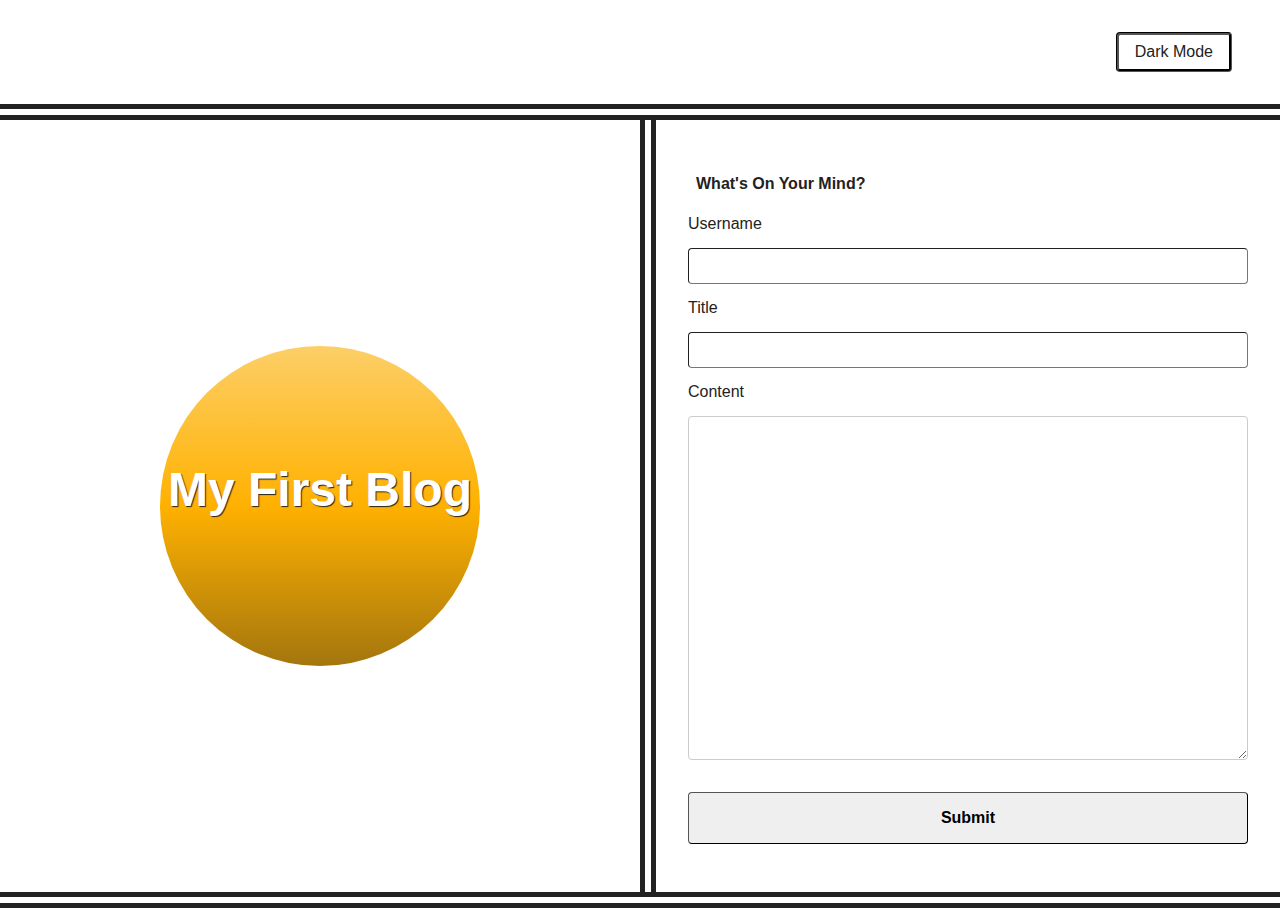
<file: index.html>
<!DOCTYPE html>
<html lang="en">

<head>
  <meta charset="UTF-8" />
  <meta name="viewport" content="width=device-width, initial-scale=1.0" />
  <meta http-equiv="X-UA-Compatible" content="ie=edge" />
  <title>My First Blog</title>

  <link rel="stylesheet" href="./assets/css/styles.css" />
  <link rel="stylesheet" href="./assets/css/form.css" />

  <script defer src="./assets/js/logic.js" type="text/javascript"></script>
  <script defer src="./assets/js/form.js" type="text/javascript"></script>
  <!-- <script defer src="../edTest/landing-test.js" type="text/javascript"></script> -->
</head>

<body>
  <header class="landing-page">
    <button id="toggle">Dark Mode</button>
  </header>
  <main class="dark main">
    <!-- TODO: Create "My First Blog" Symbol on left half of landing page -->
    <!-- 10/15/2024 SGray Done-->

    <aside style> 
      <h2>My First Blog</h2>
    </aside>

    <!-- TODO: Create landing page elements to match the mock-up provided. At the very least, include the following elements. -->
    <!-- 10/15/2024 SGray Done-->
    <section id="blog-section">
      <!-- A form element that contains the following: -->
      <!-- 10/15/2024 SGray Done-->
      <form id="blogpost-form" method="POST">
        <h3>What's On Your Mind?</h3>
        <!-- An input element whose label and id are `username` -->
        <!-- 10/15/2024 SGray Done-->
        <label for="username">Username</label>
        <input type="input" placeholder="" name="username" id="username" />
        <!-- An input element whose label and id are `title` -->
        <!-- 10/15/2024 SGray Done-->
        <label for="title">Title</label>
        <input type="input" placeholder="" name="title" id="title" />
        <!-- A textarea element whose label and id are `content` -->
        <!-- 10/15/2024 SGray Done-->
        <label for="content">Content</label>
        <textarea placeholder="" name="content" id="content"></textarea>
        <input type="submit" value="Submit">
        <!-- A p element whose id is `error` -->
        <!-- 10/15/2024 SGray Done-->
        <p id="error"></p>
      </form>
    </section><!--#"blog-section"-->
  </main>
</body>

</html>
</file>
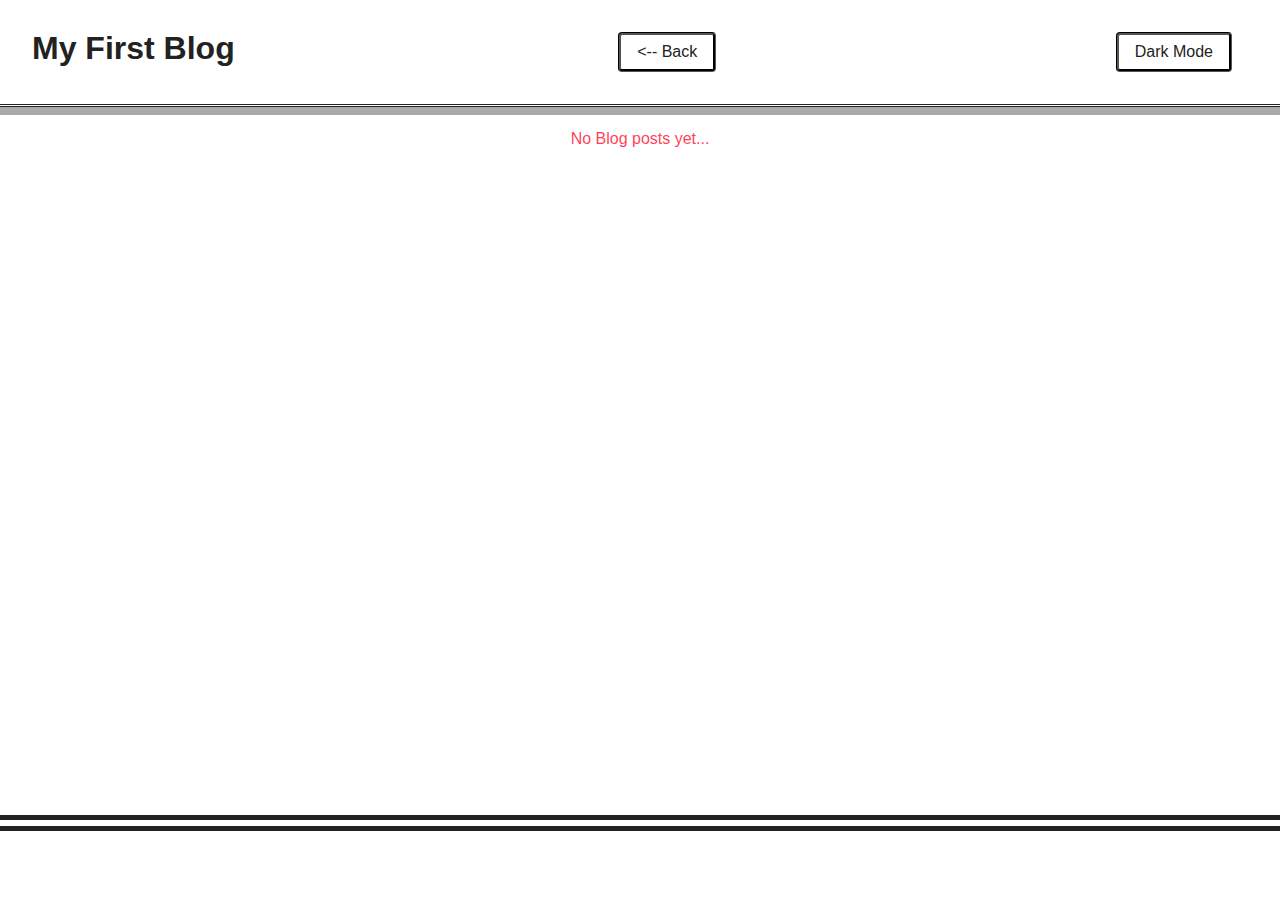
<file: blog.html>
<!DOCTYPE html>
<html lang="en">

<head>
  <meta charset="UTF-8" />
  <meta name="viewport" content="width=device-width, initial-scale=1.0" />
  <meta http-equiv="X-UA-Compatible" content="ie=edge" />
  <title>My First Blog</title>

  <link rel="stylesheet" href="./assets/css/styles.css" />
  <link rel="stylesheet" href="./assets/css/blog.css" />

  <script defer src="./assets/js/logic.js" type="text/javascript"></script>
  <script defer src="./assets/js/blog.js" type="text/javascript"></script>
</head>

<body>
  <!-- TODO: Create header, main, and footer elements -->
  <header class="light">
    <h1>My First Blog</h2>
      <button id="back"><-- Back</button>
      <button id="toggle">Dark Mode</button>
  </header>

  <main class="dark main">
  </main>

</body>

</html>
</file>
<file: assets/css/form.css>
/*
  Form Styles
*/

/*
  Tags
*/
aside {
  width: 50%;
  background: linear-gradient(
    var(--light-accent), 
    var(--circle-color), 
    var(--dark-accent)
  );
  clip-path: circle(10rem at center);
  display: flex;
  justify-content: center;
  align-content: center;
  align-items: center;
}

/* aside, 
section {
  flex: 1 1 50%;
} */

aside > h2 {
  font-size: 3rem;
  color: var(--background);
  text-shadow: 1px 1px 1px var(--dark-accent);
}

form {
  display: flex;
  flex-flow: column wrap;
  justify-items: left;
  /* position: relative; */
  width: 100%;
}

form > *:not(label) {
  margin: 1rem 0;
  padding: 0.5rem;
}

h2 {
  text-align: center;
  font-size: 2rem;
  margin-bottom: 2rem;
}

input[type=submit] {
  padding: 1rem;
  cursor: pointer;
  font-weight: bold;
  font-size: 1rem;
  /* background-color: var(--dark);
  color: var(--light); */
}

input[type=submit]:active {
  box-shadow: 1px 1px 1px 1px rgba(0, 0, 0, .5);
  /* background-color: var(--dark-accent); */
}

input[type=submit]:hover {
  border-style: inset;
  /* background-color: var(--dark-accent-action); */
}

input, textarea {
  border-radius: 4px;
  border-width: 1px;
  font-size: 1rem;
  /* background-color: var(--light-accent); */
}

section {
  padding: 2rem;
  display: flex;
  align-items: stretch;
  flex-flow: column wrap;
  justify-content: center;
  border-left: double 1rem;
}


/*
  Classes
*/
.dark section {
  border-left: solid .5rem var(--disabled);
}

/*
  IDs
*/
#error {
  color: var(--error);
  opacity: .75;
  position: absolute;
  bottom: -2rem;
}
#content {
  display: flex;
  flex-flow: row wrap;
  flex: 1 1 100px;
  flex-wrap: wrap;
  justify-content:  start;
  text-align: left;
  min-width: 200px;
  max-width: 100%;
  padding: 10px;
  border: 1px solid #ccc;
  border-radius: 4px;
}
</file>
<file: assets/css/blog.css>
/*
  Blog Styles
*/
blog-post {
  display: flex;
  flex-direction: column;
}

li.blog-post {
  display: flex;
  border: solid;
  margin: 1rem;
  flex-wrap: wrap;
}

.blog-post-title {
  display: flex;
  width: 100%;
  flex-direction: row;
  border-bottom: solid;
  border-width: medium;
  margin: 5px 5px 5px 10px;
  font-weight: bold;
  justify-items: left;
}
.blog-post-content {
  display: flex;
  width: 100%;
  flex-direction: row;
  flex-wrap: wrap;
  margin: 15px;
  justify-items: left;
}
.blog-post-author {
  display: flex;
  width: 100%;
  flex-direction: row;
  margin: 5px 10px;
 justify-items: left;
}

/*
  Tags
*/
header {
  display: flex;
  flex-direction: row;
  flex-wrap: wrap;
  justify-content: space-between;
  border-bottom: double;
}

a {
  text-decoration: none;
}

article {
  flex: 1 1 50%;
  border: 2px solid;
  border-radius: 4px;
  padding: 1rem;
  position: relative;
}

article blockquote {
  margin: 1rem;
  margin-bottom: 2rem;
  font-style: italic;
}

article h2 {
  text-transform: capitalize;
  border-bottom: thin solid;
}

article p {
  position: absolute;
  left: 1rem;
  bottom: 0.5rem;
  opacity: .75;
}

footer {
  position: fixed;
  inset: 0;
  top: calc(100% - 5rem);
}

/* li {
  border: solid;
  margin: 1rem;
} */

main {
  display: flex;
  flex-direction: column;
  gap: 1em;
  padding: 1rem;
  height: calc(100vh - 11rem);
  overflow-y: scroll;
  justify-content: flex-start;
  /* background-color: var(--light);
  color: var(--dark-accent); */
  border-top: solid .5rem var(--disabled);

}

ul {
  list-style: none;
}

/*
  Classes
*/
/* header.light {
  background-color: var(--light);
  color: var(--dark-accent);
} */
.card {
  flex: 1 1 50%;
  border: 2px solid;
  border-radius: 4px;
}

.dark a {
  color: var(--light);
}

.light footer {
  border-top: double 1rem;
}

.light a {
  color: var(--dark);
}
.arrow {
  border: solid white;
  border-width: 0 3px 3px 0;
  display: inline-block;
  padding: 3px;
}

.right {
  transform: rotate(-45deg);
  -webkit-transform: rotate(-45deg);
}

.left {
  transform: rotate(135deg);
  -webkit-transform: rotate(135deg);
}

/*
  IDs
*/
#back {
  padding: 0.5rem 1rem;
  border-radius: 4px;
  margin-right: 1rem;
  border: groove black;
  background-color: var(--background);
  color: var(--forground); 
}


#back:active {
  box-shadow: 1px 1px 1px 1px rgba(0, 0, 0, .5);
  background-color: var(--dark-accent);
}

#back:hover {
  border-style: inset;
  background-color: var(--dark-accent-action);
}
#toggle {
  padding: 0.5rem 1rem;
  border-radius: 4px;
  margin-right: 1rem;
  border: groove black;
  background-color: var(--background);
  color: var(--forground); 
}

#love {
  text-align: center;
}

#error {
  color: var(--error);
  opacity: .75;
  display: flex;
  flex-wrap: wrap;
  justify-content: center;
}
</file>
<file: assets/css/styles.css>
/*
  Resets
*/
*,
*:before,
*:after {
  margin: 0;
  padding: 0;
  box-sizing: border-box;
}

html {
  height: 100%;
}

body {
  background: var(--background);
  color: var(--foreground);
  min-height: 100%;
  line-height: 1;
  font-family: sans-serif;
}

​h1,
h2,
h3,
h4,
h5,
h6 {
  font-size: 100%;
}

​input,
select,
option,
optgroup,
textarea,
button,
pre,
code {
  font-size: 100%;
  font-family: inherit;
}

​ol,
ul {
  list-style: none;
}

/*
  General Styles
*/
/*
  Universal
*/
:root {
  --light: #fff;
  --light-accent: #f9f9fb;
  --dark: #000;
  --dark-accent: #222;
  --dark-accent-action: #111;
  --action: #563d7c;
  --action-accent: #8570a5;
  --disabled: #aaa;
  --error: #ff0022;
  --circle-color: #ffb100;

  --foreground: var(--dark-accent);
  --background: var(--light);
}
.darkmode {
  --light: #fff;
  --light-accent: #f9f9fb;
  --dark: #000;
  --dark-accent: #222;
  --dark-accent-action: #111;
  --action: #563d7c;
  --action-accent: #8570a5;
  --disabled: #aaa;
  --error: #ff0022;
  --circle-color: #ffb30038;

  --foreground: var(--light);
  --background: var(--dark-accent);

}

* {
  transition: background-color ease-in .5s;
}

/*
  Tags
*/
header {
  display: flex;
  flex-flow: row wrap;
  justify-content: space-between;
}

header.landing-page {
  display: flex;
  flex-flow: row wrap;
  justify-content: right;
}

header,
footer {
  padding: 2rem;
}

main {
  height: calc(100vh - 6rem);
  display: flex;
  justify-content: center;
  align-items: stretch;
  border-top: double 1rem; 
  border-bottom: double 1rem; 

}

/*
  Classes
*/

/*
  IDs
*/
#landing-page {
  display: flex;
  flex-direction: row;
}
#blog-section {
  display: flex;
  flex-direction: row;
  justify-content: center;
  width: 50%;
  border-left: double 1rem;
  overflow: auto;
}
#blog-section h3 {
  justify-content: center;

}
#toggle {
  padding: 0.5rem 1rem;
  border-radius: 4px;
  margin-right: 1rem;
  border: groove black;
  background-color: var(--background);
  color: var(--forground); 
}
</file>
